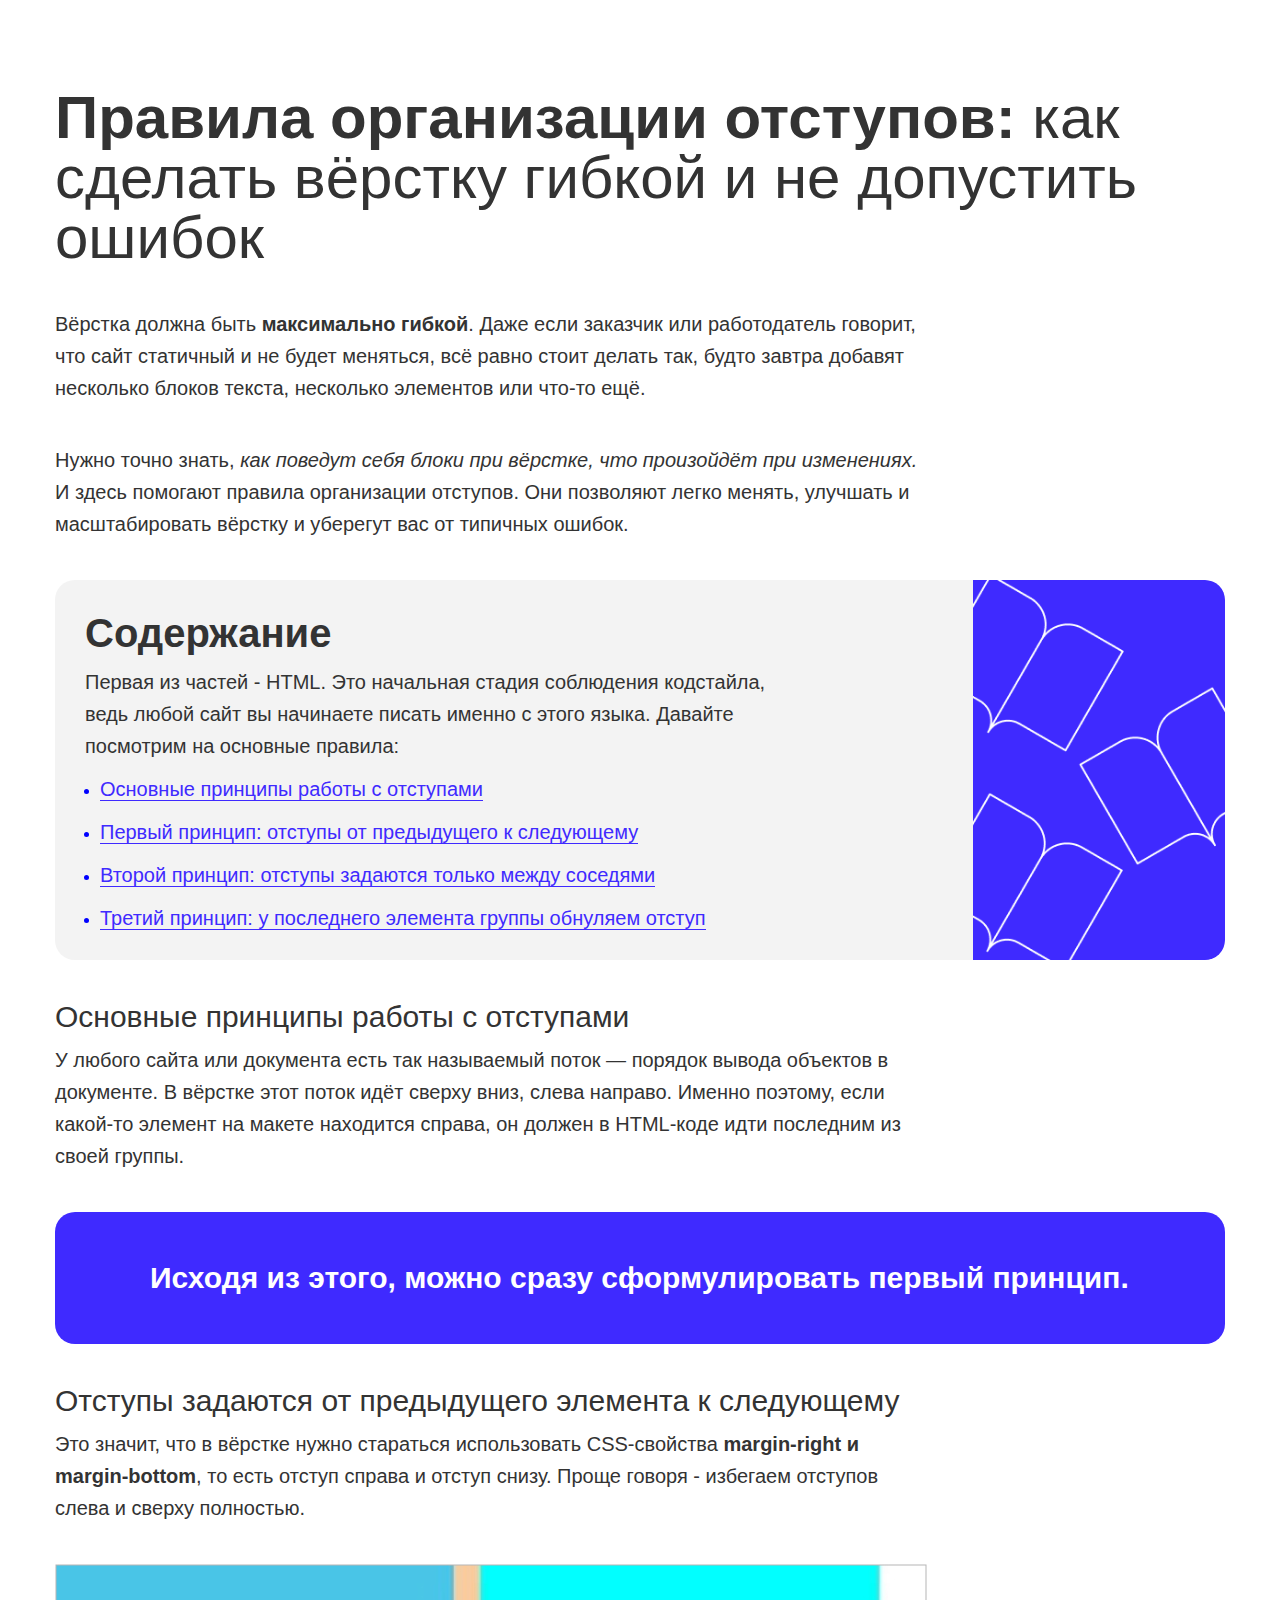
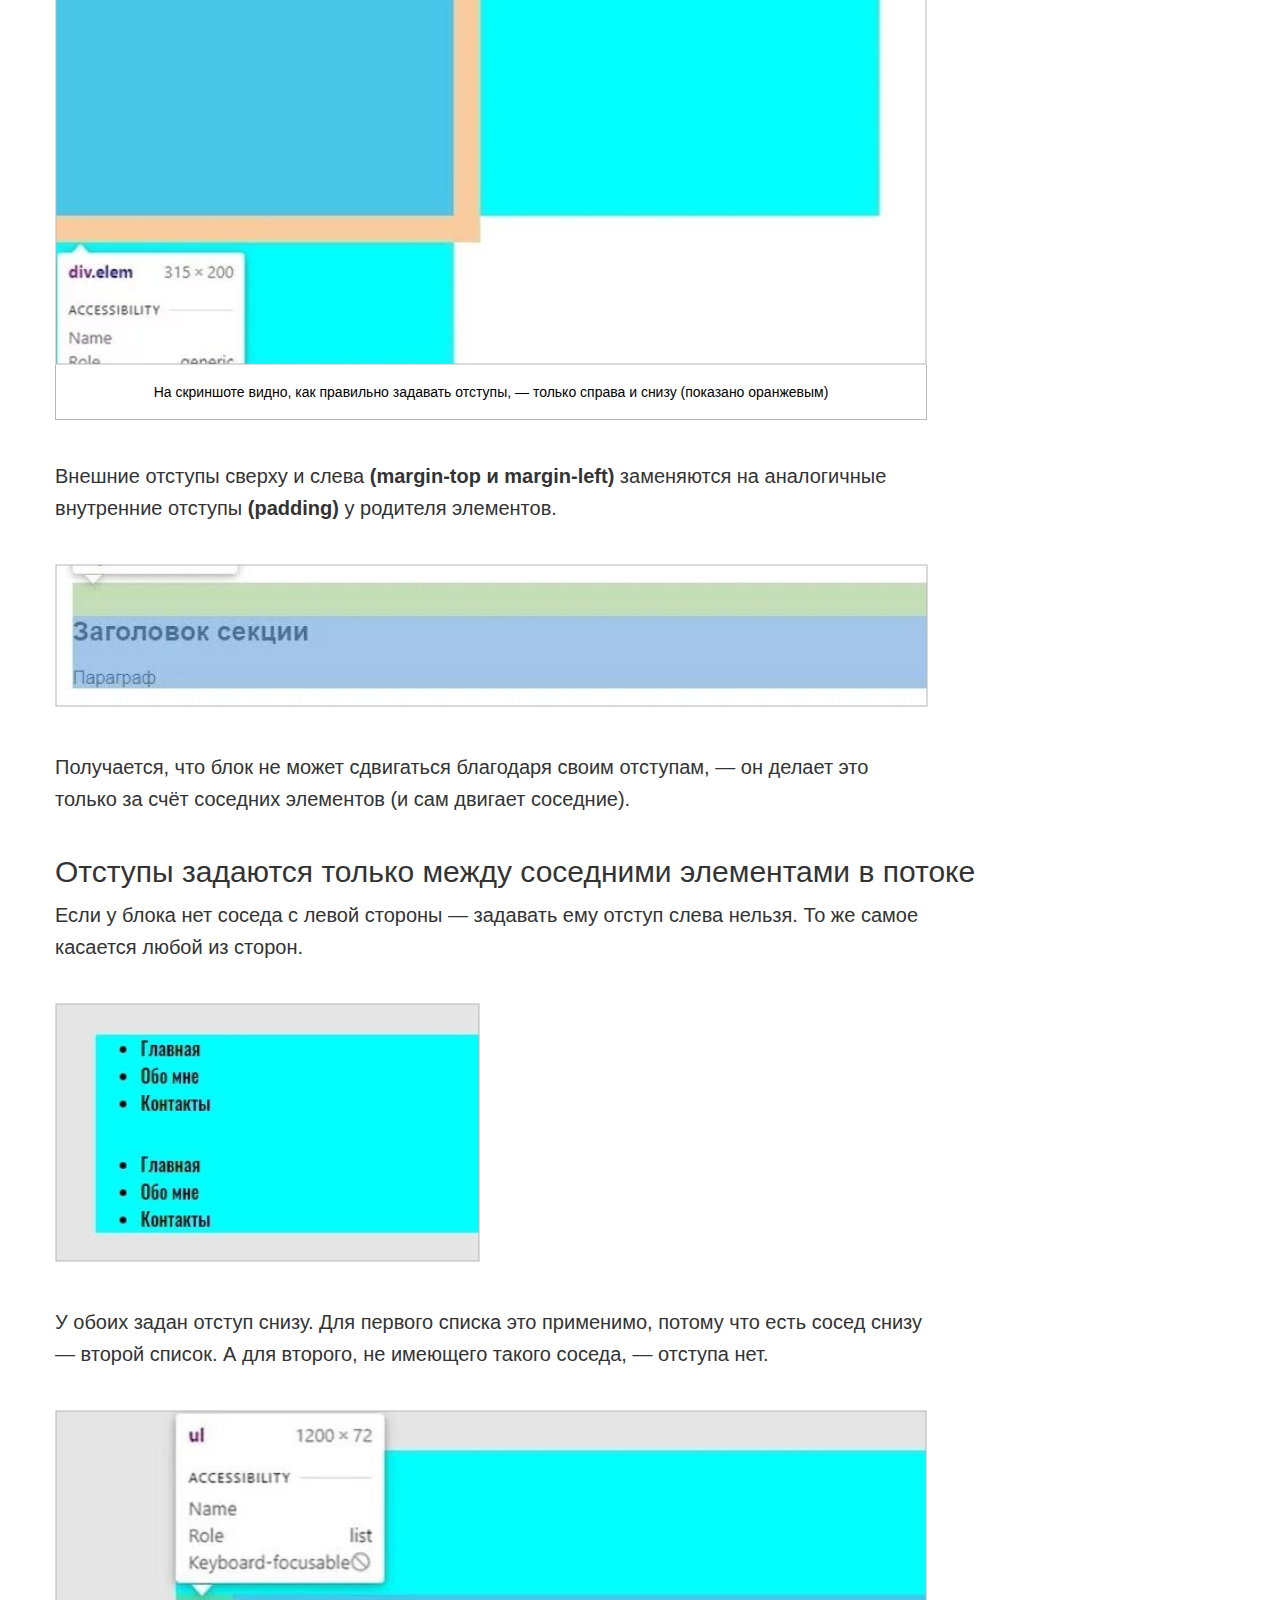
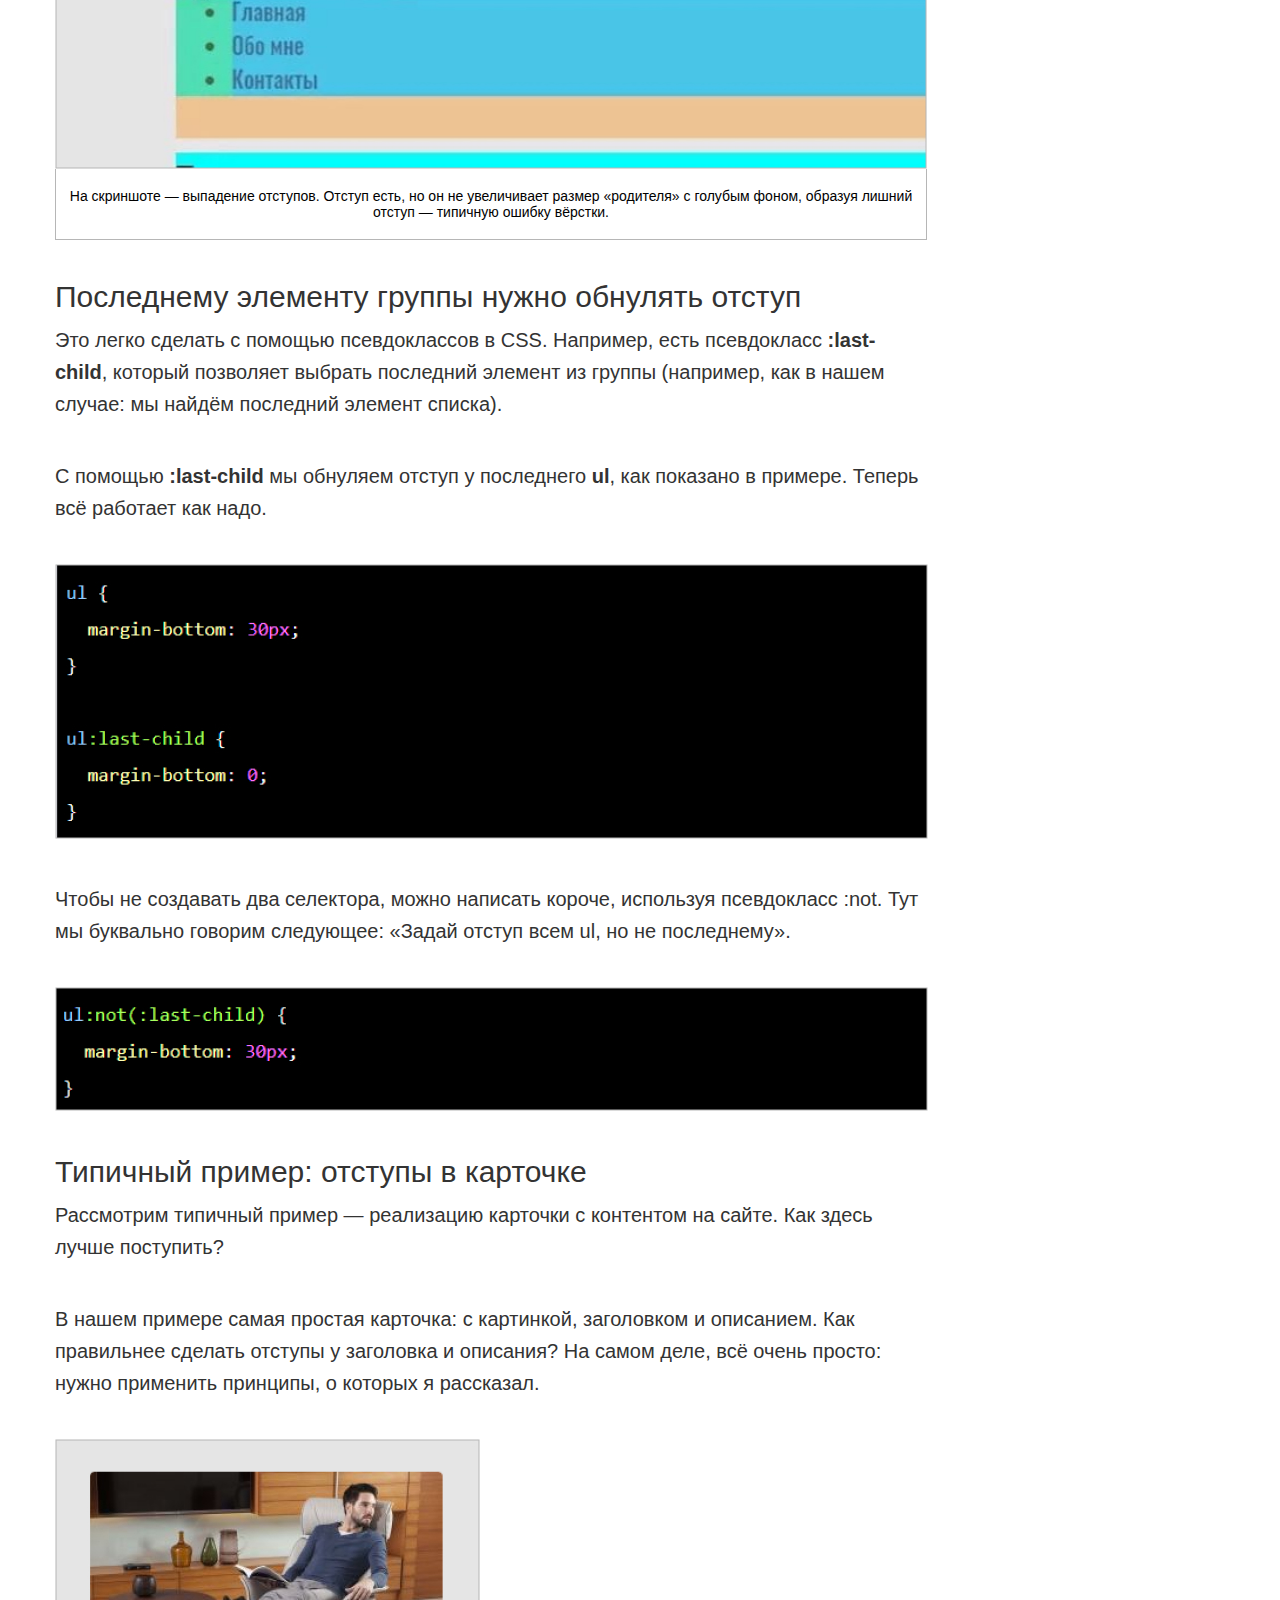
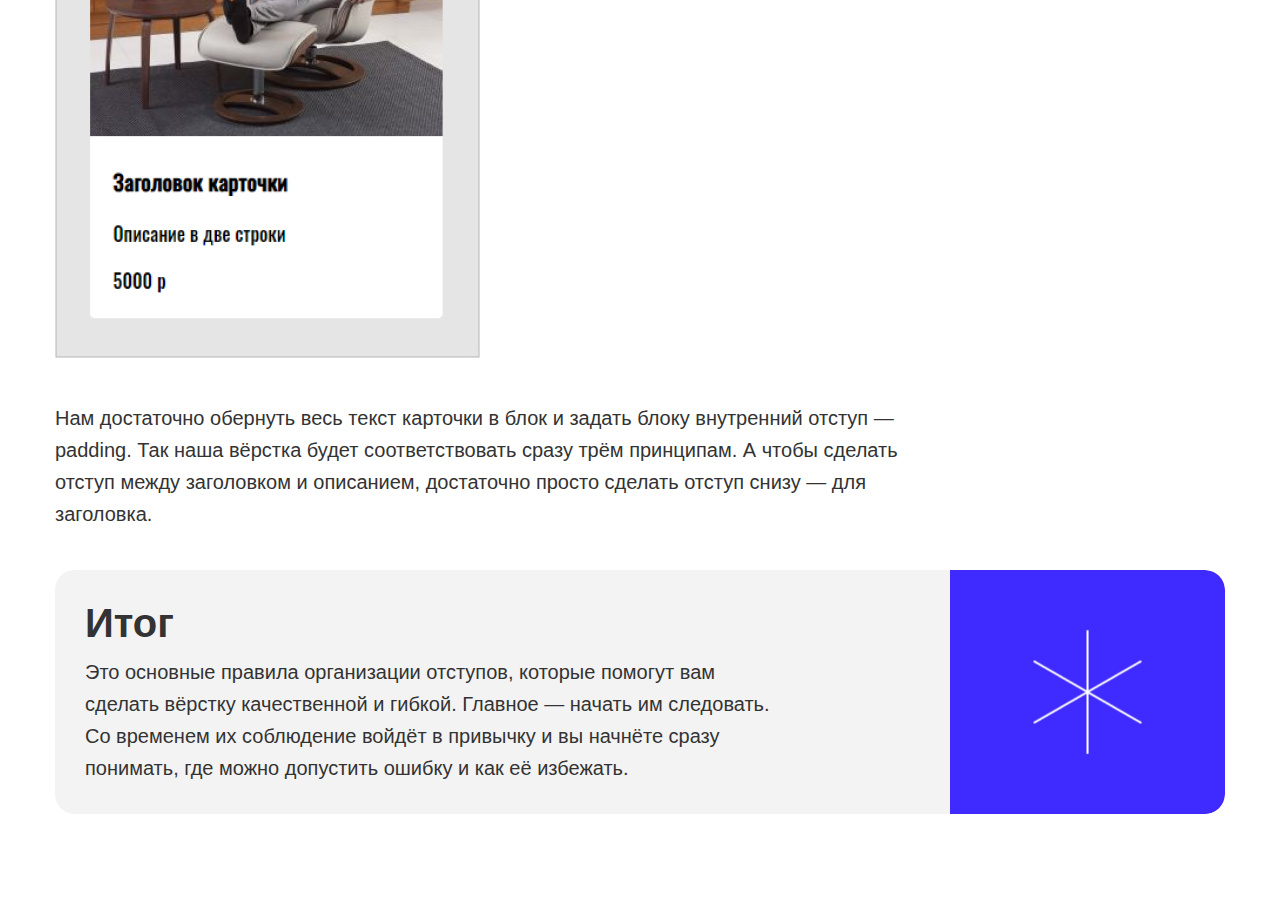
<file: Weblayout/Homeworks/Modules_skillbox/article.html>
<!DOCTYPE html>
<html lang=ru dir="ltr">
  <head>
    <meta charset="utf-8">
    <link rel="stylesheet" href="css/style.css">
    <title>article.html</title>
  </head>
  <body>
    <div class="container">

      <h1><strong>Правила организации отступов:</strong> как сделать вёрстку гибкой и не допустить ошибок</h1>

      <p>Вёрстка должна быть <strong> максимально гибкой</strong>. Даже если заказчик или работодатель говорит,
        что сайт статичный и не будет меняться, всё равно стоит делать так, будто
        завтра добавят несколько блоков текста, несколько элементов или что-то ещё.</p>

      <p>Нужно точно знать, <em>как поведут себя блоки при вёрстке, что произойдёт при изменениях.</em>
        И здесь помогают правила организации отступов. Они позволяют легко менять,
        улучшать и масштабировать вёрстку и уберегут вас от типичных ошибок.</p>

      <div class="box">
        <h2>Содержание</h2>

        <p id="h2_p">Первая из частей - HTML. Это начальная стадия соблюдения кодстайла,
          ведь любой сайт вы начинаете писать именно с этого языка.
          Давайте посмотрим на основные правила:</p>
        <ul>
          <li><a href="#part1">Основные принципы работы с отступами</a></li>
          <li><a href="#part2">Первый принцип: отступы от предыдущего к следующему</a></li>
          <li><a href="#part3">Второй принцип: отступы задаются только между соседями</a></li>
          <li><a href="#part4">Третий принцип: у последнего элемента группы обнуляем отступ</a></li>
        </ul>
      </div>
      <div class="#" id ="part1">
        <h3>Основные принципы работы с отступами</h3>
        <p>У любого сайта или документа есть так называемый поток — порядок вывода объектов в документе.
          В вёрстке этот поток идёт сверху вниз, слева направо. Именно поэтому, если какой-то
          элемент на макете находится справа, он должен в HTML-коде идти последним из своей группы.</p>
        <p class="blue_p">Исходя из этого, можно сразу сформулировать первый принцип.</p>
      </div>
      <div class="#" id ="part2">
        <h3>Отступы задаются от предыдущего элемента к следующему</h3>
        <p>Это значит, что в вёрстке нужно стараться использовать CSS-свойства
          <b>margin-right и margin-bottom</b>, то есть отступ справа и отступ снизу.
          Проще говоря - избегаем отступов слева и сверху полностью.</p>
        <figure>
          <img src="img/1.jpg" alt="screen">
          <figcaption>На скриншоте видно, как правильно задавать отступы,
          — только справа и снизу (показано оранжевым)</figcaption>
        </figure>
        <p>Внешние отступы сверху и слева <b>(margin-top и margin-left)</b>
          заменяются на аналогичные внутренние отступы <b>(padding)</b> у родителя элементов.</p>
        <img src="img/2.jpg" alt="screen">
        <p>Получается, что блок не может сдвигаться благодаря своим отступам,
          — он делает это только за счёт соседних элементов (и сам двигает соседние).</p>
      </div>
      <div class="#" id ="part3">
        <h3>Отступы задаются только между соседними элементами в потоке</h3>
        <p>Если у блока нет соседа с левой стороны — задавать ему отступ слева нельзя.
          То же самое касается любой из сторон.</p>
          <img src="img/3.jpg" alt="screen">
          <p>У обоих задан отступ снизу. Для первого списка это применимо, потому
            что есть сосед снизу — второй список. А для второго,
            не имеющего такого соседа, — отступа нет.</p>
            <figure>
              <img src="img/4.jpg" alt="screen">
              <figcaption>На скриншоте — выпадение отступов. Отступ есть, но он не
                увеличивает размер «родителя» с голубым фоном, образуя лишний отступ
                — типичную ошибку вёрстки.</figcaption>
            </figure>

      </div>
      <div class="#" id ="part4">
        <h3>Последнему элементу группы нужно обнулять отступ</h3>
        <p>Это легко сделать с помощью псевдоклассов в CSS. Например, есть псевдокласс
          <b>:last-child</b>, который позволяет выбрать последний элемент из группы
          (например, как в нашем случае: мы найдём последний элемент списка).</p>
        <p>С помощью <b>:last-child</b> мы обнуляем отступ у последнего <b>ul</b>,
          как показано в примере. Теперь всё работает как надо.</p>
        <img src="img/5.jpg" alt="screen">
        <p>Чтобы не создавать два селектора, можно написать короче, используя
          псевдокласс :not. Тут мы буквально говорим следующее: «Задай отступ
          всем ul, но не последнему».</p>
        <img src="img/6.jpg" alt="screen">
      </div>
      <div class="#">
        <h3>Типичный пример: отступы в карточке</h3>
        <p>Рассмотрим типичный пример — реализацию карточки с контентом на сайте.
          Как здесь лучше поступить?</p>
        <p>В нашем примере самая простая карточка: с картинкой, заголовком и описанием.
          Как правильнее сделать отступы у заголовка и описания?
          На самом деле, всё очень просто: нужно применить принципы, о которых я рассказал.</p>
          <img src="img/7.jpg" alt="screen">
          <p>Нам достаточно обернуть весь текст карточки в блок и задать блоку внутренний
            отступ — padding. Так наша вёрстка будет соответствовать сразу трём принципам.
            А чтобы сделать отступ между заголовком и описанием, достаточно просто
            сделать отступ снизу — для заголовка.</p>
      </div>
      <div class="box">
        <h2>Итог</h2>
        <p>Это основные правила организации отступов, которые помогут вам сделать
          вёрстку качественной и гибкой. Главное — начать им следовать.
          Со временем их соблюдение войдёт в привычку и вы начнёте сразу понимать,
          где можно допустить ошибку и как её избежать.</p>
      </div>
    </div>
  </body>
</html>
</file>
<file: Weblayout/Homeworks/Modules_skillbox/css/style.css>
html {
	box-sizing: border-box;
}

*,
*::before,
*::after {
	box-sizing: inherit;

}

a {
	color: inherit;
	text-decoration: none;
  margin-bottom: 50px;
}

img {
	max-width: 100%;
}

body {
	font-family: 'font', sans-serif;
}
h1{
	margin-top: 0;
  margin-bottom: 40px;
	font-weight: normal;
	font-size: 60px;
	line-height: 60px;
	color:#333;

}
p{
  margin: 0;
  margin-bottom: 40px;
  width: 872px;
	font-weight: normal;
	font-size: 20px;
	line-height: 32px;
	color: #333;

}
figure{
  display:inline-block;
  margin:0;
  width: 872px;
	font-size: 0;

}
figcaption{
	border:solid;
	margin: 0;
	border-top: 0;
	border-width: 1px;
	border-color: #b6b6b6;
	font-weight: 40px;
	margin-bottom: 40px;
	padding-bottom: 19px;
	padding-top: 19px;
	font-size: 14px;
	text-align: center;
}

h2{
  margin: 0;
  margin-bottom: 10px;
	font-size: 40px;
	line-height: 46px;
	color: #333;
}
h3{
  margin: 0;
  margin-bottom: 10px;
	font-weight: normal;
	font-size: 30px;
	line-height: 34px;
	color: #333;
}
ul{
  padding: 0;
  padding-left: 15px;
	margin-bottom: 0;
}
ul li:not(:last-child){
  margin-bottom: 20px;
}
ul li::marker{
	color:blue;
}
.container{
  margin: 0 auto;
  padding: 80px 0;
  width: 1170px;
}
.container img:not(figure img){
  margin-bottom: 40px;
}

.blue_p{
	border-radius: 20px;
	padding-top:50px;
	padding-bottom: 50px;
	padding-left:95px;
	padding-right: 95px;
	width: 100%;
	font-weight: bold;
	font-size: 30px;
	color: white;
	background-color: #3f2aff;

}
.parent{
  display: flex;
  margin-bottom: 50px;
}

.child{
  padding-left: 49px;
  padding-right: 49px;
  padding-top: 24px;
  padding-bottom: 24px;
	font-weight: bold;
	font-size: 18px;
	background-color: #3f2aff;
}

.child:not(:last-child) {
    margin-right: 25px;
}

.link{
  margin-bottom: 0;
  margin: 0;
	font-weight: bold;
	font-size: 18px;
	color: #3f2aff;

}
.img_link{
		background-image: url("../img/download.png");
		background-position: left center;
  	background-size: 20px 20px;
  	background-repeat: no-repeat;
		padding-left: 30px;
}

.main-content{
  display: flex;

  flex-direction: column;

  align-items: center;

  justify-content: center;

  min-height: 100vh;

  color: #fff;

  background-color: #070217;

	font-family: Arial, Verdana, sans-serif;
}

.box{
  border-radius: 20px;
  padding: 30px;
  background-color: #f3f3f3;
	background-position: right;
	background-repeat: no-repeat;
	background-size: contain;
}

.box:not(:last-child){
  margin-bottom: 40px;
	background-image: url("../img/decorate-1.png");
}

.box:last-child{
	border-radius:20px;
	background-image: url("../img/decorate-2.png");
}

.box p{
  width: 692px;
  margin-top: 0;
	margin-bottom: 10px;
}
.box p:last-child{
	margin-bottom: 0;
}
ul li a{
	text-decoration: none;
	margin-bottom: 50px;
	border-bottom: 1px solid;
	border-bottom-color: #3f2aff;
	font-size: 20px;
	color: #3f2aff;
}
.modules_container{
	min-width: 600px;
	margin: 0 auto;
  padding: 80px ;
  width: 1170px;
}
.modules_container img{
	position: relative;
	margin-bottom: 25px;
}
.back_modules p{
	background-image: url("../img/Arrow 1.png");
	background-position: left center;
  background-repeat: no-repeat;
  padding-left: 52px;
	margin: 0;

	font-family: Arial;
	font-style: normal;
	font-weight: normal;
	font-size: 20px;
	line-height: 23px;
	color: #3F2AFF;
}
.modules_button p{
	position: static;
width: 123px;
height: 21px;
left: 75.5px;
top: 24.5px;

font-family: Arial;
font-style: normal;
font-weight: bold;
font-size: 18px;
line-height: 21px;
/* identical to box height */

text-align: center;

color: #3F2AFF;


/* Inside Auto Layout */

flex: none;
order: 0;
flex-grow: 0;
margin: 0px 10px;
}
.position_button{
	display: flex;
	margin-top: 50px;
	justify-content: center;
}
.modules_button{

/* Auto Layout */
display: flex;
flex-direction: row;
justify-content: center;
align-items: center;
padding: 17px 35px;

width: 274px;
height: 70px;

border: 2px solid #3F2AFF;
box-sizing: border-box;
margin: 0 auto;
}
.modules_container h1{
	width: 1025px;
	height: 69px;
	margin-top: 25px;
	margin-bottom: 50px;

	font-family: Arial;
	font-style: normal;
	font-weight: bold;
	font-size: 60px;
	line-height: 69px;
/* identical to box height */



color: #3F2AFF;
}
.u_parent{
	display: flex;
	min-width: 0;
	flex-wrap: wrap;
	list-style-type: none;
	margin:0;
	padding: 0;
	width: 1025px;
	margin-bottom: 58px;


}
.u_parent h2{

	font-family: Arial;
	font-style: normal;
	font-weight: bold;
	font-size: 40px;
	line-height: 46px;
	/* identical to box height */


	color: #3F2AFF;
}
.u_parent ul{
	height: 320px;
	padding: 0;
	margin-bottom: 25px;

}
.u_parent ul li{
	font-family: Arial;
	font-style: normal;
	font-weight: normal;
	font-size: 20px;
	line-height: 165%;
	margin-bottom: 0;

	/* identical to box height, or 33px */


	color: #333333;
}
.u_child{
	flex: none;
	width: 500px;
	background-color: #FFF;
	filter: drop-shadow(0 0 20px rgba(0, 0, 0, 0.1));
	position: relative;

}
.u_child ul {
	list-style-type: none;
}
.box_1{
	height: 158px;
	background-image: url("../img/01png.png");
	background-size: contain;
	background-repeat: no-repeat;
	background-color:  #FFFFFF;
}
.box_2{
	height: 158px;
	background-image: url("../img/02png.png");
	background-size: contain;
	background-repeat: no-repeat;
	background-color:  #FFFFFF;
}
.box_3{
	height: 158px;
	background-image: url("../img/03png.png");
	background-size: contain;
	background-repeat: no-repeat;
	background-color:  #FFFFFF;
}
.box_4{
	height: 158px;
	background-image: url("../img/04png.png");
	background-size: contain;
	background-repeat: no-repeat;
	background-color:  #FFFFFF;
}
.f_block{
	margin-bottom: 25px;
	margin-right: 25px;
}
.s_block{
	margin-bottom: 25px;
}
.t_block{
	margin: 0;
	margin-right: 25px;
}
.f1_block{
	margin: 0;
}
.number{
	position: absolute;
	width: 45px;
	height: 46px;
	right: 25px;
	bottom:25px;

	font-family: Arial;
	font-style: normal;
	font-weight: normal;
	font-size: 40px;
	line-height: 46px;
	/* identical to box height */

	text-align: right;

	color: #EAEAEA;

}
.box_contain{
	padding-left: 25px;
	padding-top: 25px;
	height: 325px;
}
</file>
